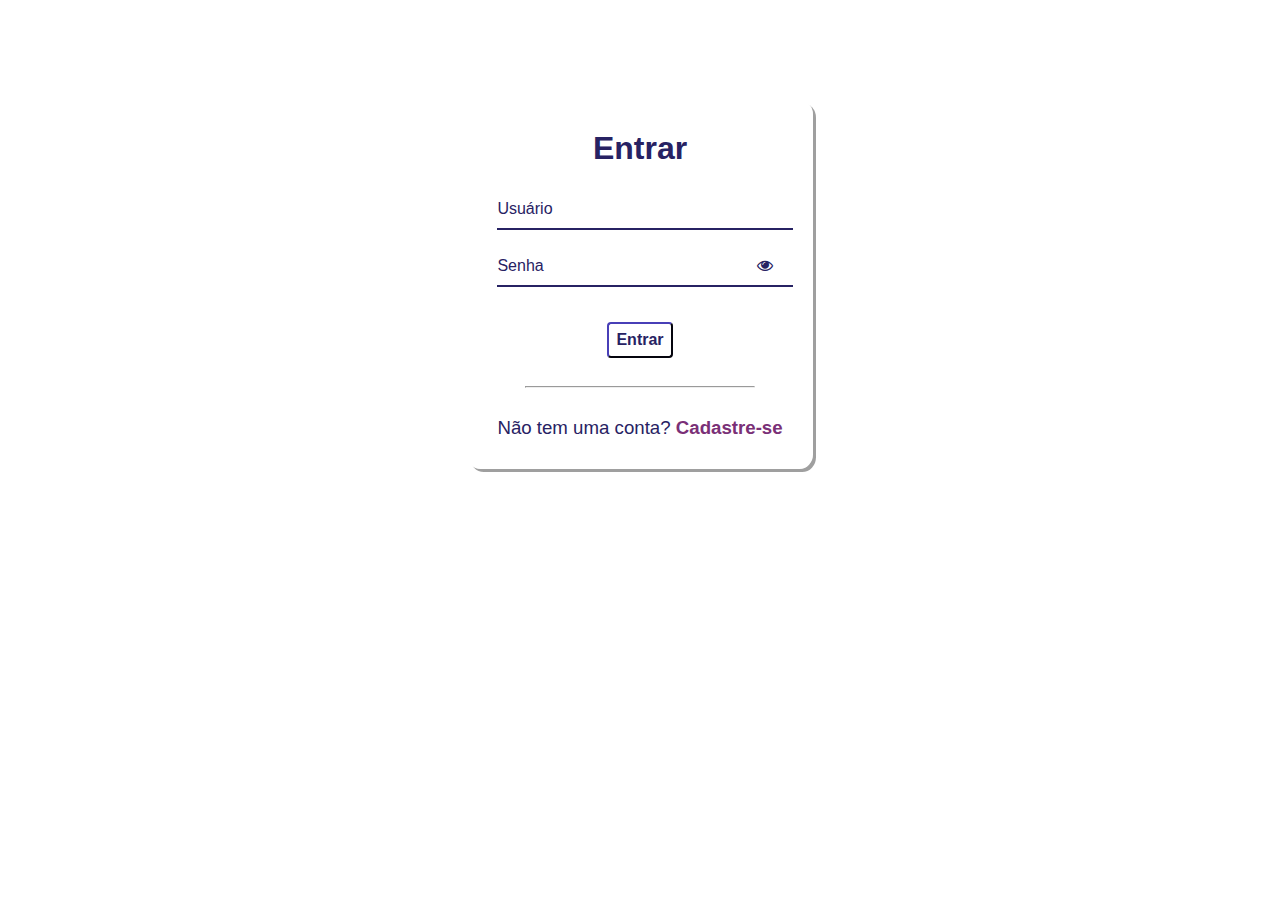
<file: html-css-login-cadastro-funcionando/index.html>
<!--
  Recurso: https://youtu.be/VUd2SA9oB2I


  
-->


<!DOCTYPE html>
<html lang="en">
<head>
  <meta charset="UTF-8">
  <meta http-equiv="X-UA-Compatible" content="IE=edge">
  <meta name="viewport" content="width=device-width, initial-scale=1.0">
  <!--<script type="text/javascript" src="js/script.js"></script> <!-- Chamada arquivo javascript-->
  <link href="css/estilo.css" rel="stylesheet">
  <link rel="stylesheet" href="https://stackpath.bootstrapcdn.com/font-awesome/4.7.0/css/font-awesome.min.css"> <!-- link para o font awesome para pegar icones -->
  
  <title>Aplicação completa com HTML, CSS e JS - Tela de Login</title>
</head>
<body>

  <div class= "container"> <!-- define um container para apágina -->
    <div class= "card"> <!-- insere um car no container -->
      <h1>Entrar</h1> <!-- título do card -->

      <div class= "label-float"> <!-- cria uma classe label float para o input e o label -->
          <input type="text" id="usuario" placeholder="" required> <!-- INPUT para o usuário com placeholder vazio - Campo requerido -->
          <label for="usuario">Usuário</label> <!-- rótulo para o usuário -->
      </div>

      <div class= "label-float">
          <input type="password" id="senha" placeholder="" required> <!-- input do tipo password - Campo requerido -->
          <label for="senha">Senha</label> <!-- rótulo para a senha -->
          <i class="fa fa-eye" aria-hidden="true"></i> <!-- Coloca o icone do olho. Depende do link no head. Tem que config a classe no css -->
          <script src="js/eye.js"></script> <!-- Colocado aqui porque se for declarado no head o button retornará null -->
      </div>

      <div class= "justify-center"> <!-- classe justify-center permitirá alinhar botão centro -->
        <button>Entrar</button> <!-- Criação do botão com rótulo "ENTRAR" -->        
      </div>

      <div class="justify-center">
        <hr> <!-- coloca uma linha separadora -->
      </div>

      <div >
        <p>Não tem uma conta? 
          <a href="cadastro.html">Cadastre-se</a>
        </p>

      </div>
    </div>
  </div>
</body>
</html>
</file>
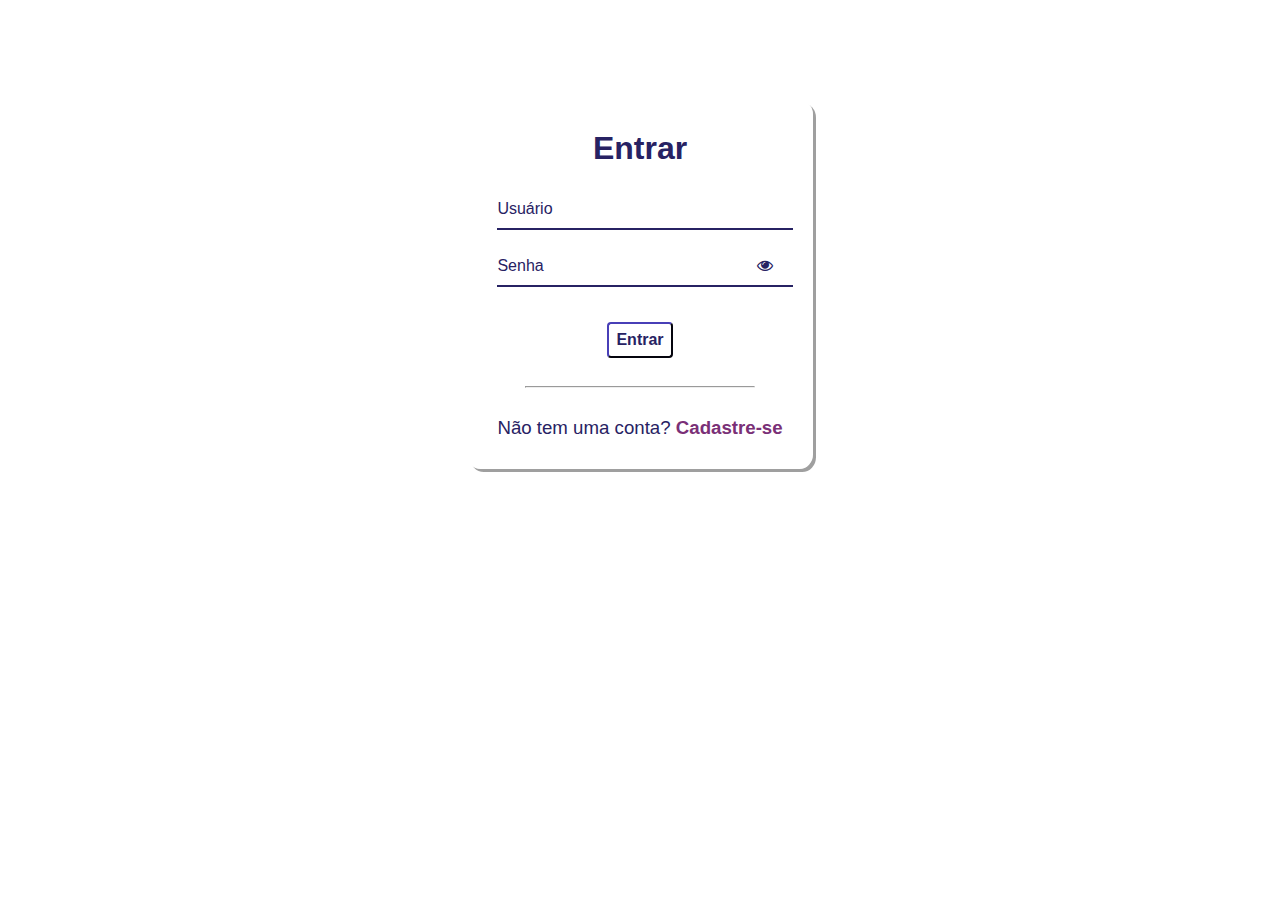
<file: html-css-login-cadastro/index.html>
<!--
  Recurso: https://youtu.be/VUd2SA9oB2I
  
-->


<!DOCTYPE html>
<html lang="en">
<head>
  <meta charset="UTF-8">
  <meta http-equiv="X-UA-Compatible" content="IE=edge">
  <meta name="viewport" content="width=device-width, initial-scale=1.0">
  <!--<script type="text/javascript" src="js/script.js"></script> <!-- Chamada arquivo javascript-->
  <link href="css/estilo.css" rel="stylesheet">
  <link rel="stylesheet" href="https://stackpath.bootstrapcdn.com/font-awesome/4.7.0/css/font-awesome.min.css"> <!-- link para o font awesome para pegar icones -->
  
  <title>Aplicação completa com HTML, CSS e JS - Tela de Login</title>
</head>
<body>

  <div class= "container"> <!-- define um container para apágina -->
    <div class= "card"> <!-- insere um car no container -->
      <h1>Entrar</h1> <!-- título do card -->

      <div class= "label-float"> <!-- cria uma classe label float para o input e o label -->
          <input type="text" id="usuario" placeholder="" required> <!-- INPUT para o usuário com placeholder vazio - Campo requerido -->
          <label for="usuario">Usuário</label> <!-- rótulo para o usuário -->
      </div>

      <div class= "label-float">
          <input type="password" id="senha" placeholder="" required> <!-- input do tipo password - Campo requerido -->
          <label for="senha">Senha</label> <!-- rótulo para a senha -->
          <i class="fa fa-eye" aria-hidden="true"></i> <!-- Coloca o icone do olho. Depende do link no head. Tem que config a classe no css -->
          <script src="js/eye.js"></script> <!-- Colocado aqui porque se for declarado no head o button retornará null -->
      </div>

      <div class= "justify-center"> <!-- classe justify-center permitirá alinhar botão centro -->
        <button>Entrar</button> <!-- Criação do botão com rótulo "ENTRAR" -->        
      </div>

      <div class="justify-center">
        <hr> <!-- coloca uma linha separadora -->
      </div>

      <div >
        <p>Não tem uma conta? 
          <a href="cadastro.html">Cadastre-se</a>
        </p>

      </div>
    </div>
  </div>
</body>
</html>
</file>
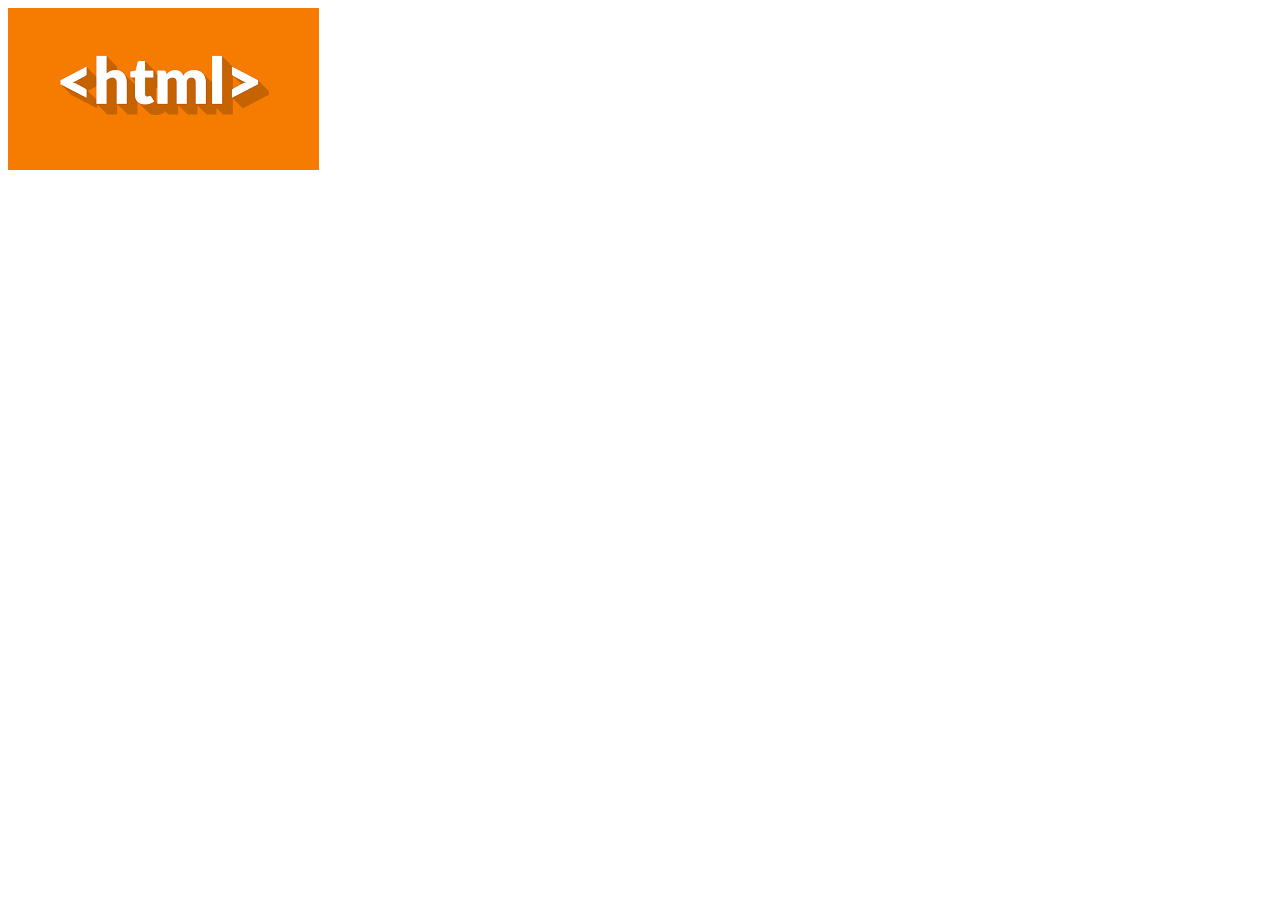
<file: Profissao Programador/01 HTML/Projetos/projeto-estudo/index.html>
<!DOCTYPE html>
<html lang="pt-br">
    <head>
        <meta charset="UTF-8">
        <title>Página de estudos de HTML</title> <!-- Adicionando um título -->
    </head>
    <body>
        <img src="imagens/imagem-html.png" alt="Minha imagem de teste">
    </body>
</html>
</file>
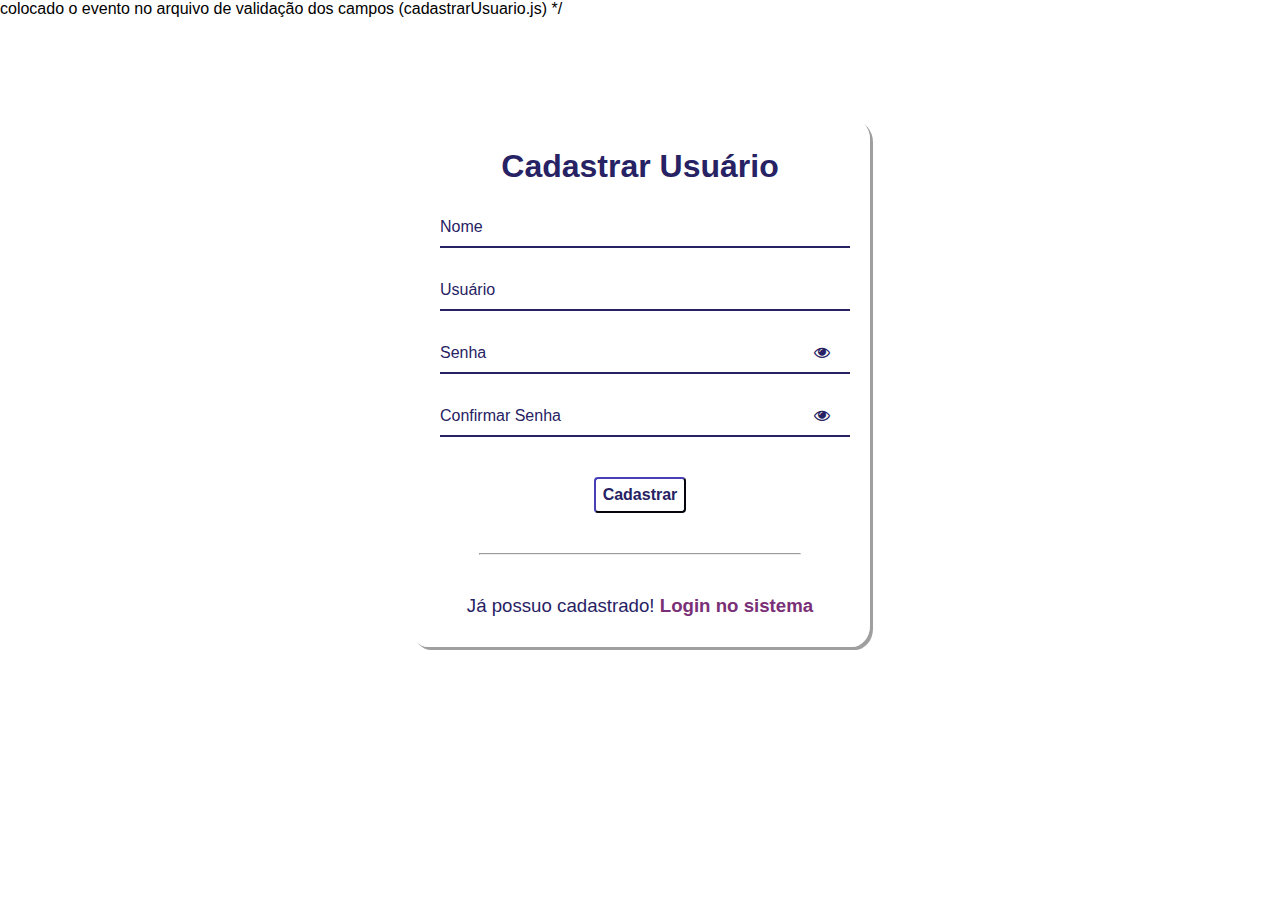
<file: html-css-login-cadastro-funcionando/cadastro.html>
<!--
  Recurso: https://youtu.be/VUd2SA9oB2I
  
  Objetivo: colocar funcionalidades na tela de cadastro

  Alterações: 
      01 - Colocar ID em cada Label (na hora de validar o campo a Label recebo o que ele deve ser!)
          - o padrão utilizado será id="labelCampo" (ex. labelNome, labelSenha...)
      02 - Inserir um evento de clique no botão cadastrar
          - quando clicar, chama a função cadastrar (javascript)
          - Ir para o javascript construir a função

-->


<!DOCTYPE html>
<html lang="en">
<head>
  <meta charset="UTF-8">
  <meta http-equiv="X-UA-Compatible" content="IE=edge">
  <meta name="viewport" content="width=device-width, initial-scale=1.0">
  
  <link href="css/estilo.css" rel="stylesheet">
  <link rel="stylesheet" href="https://stackpath.bootstrapcdn.com/font-awesome/4.7.0/css/font-awesome.min.css"> <!-- link para o font awesome para pegar icones -->
  
  <!-- Declaração de scripts  -->
  <!--<script src="js/eyes.js"></script> --> colocado o evento no arquivo de validação dos campos (cadastrarUsuario.js) */
  <script src="js/cadastrarUsuario"></script> <!-- Carrega o javascript do botão Cadastrar -->
  
  <title>Aplicação completa com HTML, CSS e JS - Tela de Cadastro de Usuário</title>
</head>
<body>
  <div class= "container"> <!-- define um container para apágina -->
    <div class= "card2"> <!-- insere um car no container -->
      
      <h1>Cadastrar Usuário</h1> <!-- título do card -->

      <!-- Usada para colocar a mensagem de sucesso ou erro-->

      <div id="msgError"></div>
      <div id="msgSucess"></div>
      

      <!-- colocar os campos do Card-->

      <div class= "label-float"> <!-- cria uma classe label float para o input e o label -->
        <input type="text" id="nome" placeholder="" required> <!-- INPUT para o nome com placeholder vazio - Campo Obrigatório -->
        <label id="labelNome" for="nome">Nome</label> <!-- rótulo para o nome do usuário -->
      </div>

      <div class= "label-float"> <!-- cria uma classe label float para o input e o label -->
          <input type="text" id="usuario" placeholder="" required> <!-- INPUT para o usuário com placeholder vazio - Campo obrigatório -->
          <label id="labelUsuario" for="usuario">Usuário</label> <!-- rótulo para o usuário -->
      </div>

      <!--
        Para utilizar o Javascript nos dois ícones (senha e confirmasenha), 
          - tem que criar um id, pois eles têm que ser selecionados no javascript separadamente.
          - O id substituirá o nome da classe no btn
      -->      
      <div class= "label-float">
          <input type="password" id="senha" placeholder="" required> <!-- input do tipo password - Campo obrigatório -->
          <label id="labelSenha" for="senha">Senha</label> <!-- rótulo para a senha -->
          <i id='ver-senha' class="fa fa-eye" aria-hidden="true"></i> <!-- Coloca o icone do olho. Depende do link no head. Tem que config a classe no css -->
          <!--<script src="js/eyes.js"></script> <!-- Colocado aqui porque se for declarado no head o button retornará null 
                                                      Situação resolvida com a função window.onload = function() {-->
      </div>

      <div class= "label-float">
        <input type="password" id="confirmarsenha" placeholder="" required> <!-- input do tipo password - Campo obrigatório -->
        <label id="labelConfirmarSenha" for="confirmarsenha">Confirmar Senha</label> <!-- rótulo para a confirmar senha -->
        <i id='ver-confirma' class="fa fa-eye" aria-hidden="true"></i> <!-- Coloca o icone do olho. Depende do link no head. Tem que config a classe no css -->
        <!--<script src="js/eyes.js"></script> <!-- Colocado aqui porque se for declarado no head o button retornará null 
                                                      Situação resolvida com a função window.onload = function() {-->
      </div>
      
      <div class= "justify-center"> <!-- classe justify-center permitirá alinhar botão centro -->
        <button onclick="cadastrarUsuario()" >Cadastrar</button> <!-- Criação do botão com rótulo "Cadastrar" -->
        <!--<button id="btnCadastrar" >Cadastrar</button> <!-- Criação do botão com rótulo "Cadastrar" -->
      </div>
      
      <div class="justify-center">
        <hr> <!-- coloca uma linha separadora -->
      </div>
      
      <div >
        <p>Já possuo cadastrado!
          <a href="index.html">Login no sistema</a>
        </p>

      </div>
    </div>
  </div>
</body>
</html>
</file>
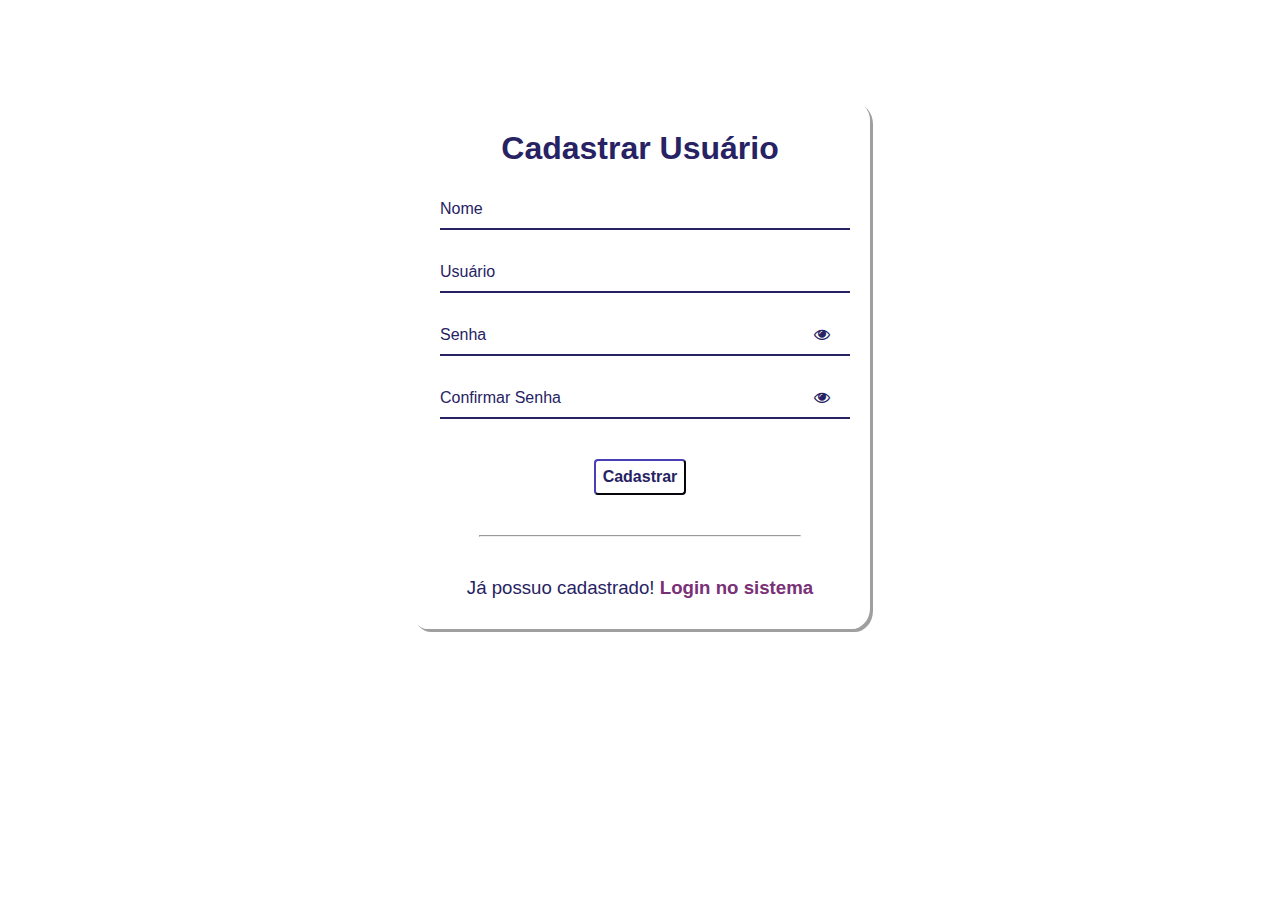
<file: html-css-login-cadastro/cadastro.html>
<!--
  Recurso: https://youtu.be/VUd2SA9oB2I
  
-->


<!DOCTYPE html>
<html lang="en">
<head>
  <meta charset="UTF-8">
  <meta http-equiv="X-UA-Compatible" content="IE=edge">
  <meta name="viewport" content="width=device-width, initial-scale=1.0">
  <link href="css/estilo.css" rel="stylesheet">
  <link rel="stylesheet" href="https://stackpath.bootstrapcdn.com/font-awesome/4.7.0/css/font-awesome.min.css"> <!-- link para o font awesome para pegar icones -->
  <!-- <script type="text/javascript" src="js/script.js"> /*chamada arquivo javascript */ </script> -->
  <title>Aplicação completa com HTML, CSS e JS - Tela de Cadastro de Usuário</title>
</head>
<body>
  <div class= "container"> <!-- define um container para apágina -->
    <div class= "card2"> <!-- insere um car no container -->
      
      <h1>Cadastrar Usuário</h1> <!-- título do card -->

      <div class= "label-float"> <!-- cria uma classe label float para o input e o label -->
        <input type="text" id="nome" placeholder="" required> <!-- INPUT para o nome com placeholder vazio - Campo Obrigatório -->
        <label for="usuario">Nome</label> <!-- rótulo para o nome do usuário -->
      </div>

      <div class= "label-float"> <!-- cria uma classe label float para o input e o label -->
          <input type="text" id="usuario" placeholder="" required> <!-- INPUT para o usuário com placeholder vazio - Campo obrigatório -->
          <label for="usuario">Usuário</label> <!-- rótulo para o usuário -->
      </div>

      <!--
        Para utilizar o Javascript nos dois ícones (senha e confirmasenha), 
          - tem que criar um id, pois eles têm que ser selecionados no javascript separadamente.
          - O id substituirá o nome da classe no btn
      -->      
      <div class= "label-float">
          <input type="password" id="senha" placeholder="" required> <!-- input do tipo password - Campo obrigatório -->
          <label for="senha">Senha</label> <!-- rótulo para a senha -->
          <i id='ver-senha' class="fa fa-eye" aria-hidden="true"></i> <!-- Coloca o icone do olho. Depende do link no head. Tem que config a classe no css -->
          <script src="js/eyes.js"></script> <!-- Colocado aqui porque se for declarado no head o button retornará null -->
      </div>

      <div class= "label-float">
        <input type="password" id="confirmarsenha" placeholder="" required> <!-- input do tipo password - Campo obrigatório -->
        <label for="confirmarsenha">Confirmar Senha</label> <!-- rótulo para a confirmar senha -->
        <i id='ver-confirma' class="fa fa-eye" aria-hidden="true"></i> <!-- Coloca o icone do olho. Depende do link no head. Tem que config a classe no css -->
        <script src="js/eyes.js"></script> <!-- Colocado aqui porque se for declarado no head o button retornará null -->
      </div>
      
      <div class= "justify-center"> <!-- classe justify-center permitirá alinhar botão centro -->
        <button>Cadastrar</button> <!-- Criação do botão com rótulo "Cadastrar" -->
      </div>
      
      <div class="justify-center">
        <hr> <!-- coloca uma linha separadora -->
      </div>
      
      <div >
        <p>Já possuo cadastrado!
          <a href="index.html">Login no sistema</a>
        </p>

      </div>
    </div>
  </div>
</body>
</html>
</file>
<file: html-css-login-cadastro-funcionando/css/estilo.css>
/*
Recurso: https://youtu.be/VUd2SA9oB2I
*/



* {
    margin: 0;
    padding: 0;
    font-family: 'Roboto', sans-serif 
  }

  body {
    background-image: url("https://upload.wikimedia.org/wikipedia/commons/thumb/a/a7/Atlantic_near_Faroe_Islands.jpg/640px-Atlantic_near_Faroe_Islands.jpg");
    background-repeat: no-repeat;
    background-size: cover; /* responsividade */
    background-attachment: fixed; /* ocupa toda a tela */
  }

  .container{
    display: flex; /* utilizar o Flexbox */
    justify-content: center;  /* coloca todo o conteúdo do card no centro */
    width: 100%; /*cobre 100% da área que ele ocupar*/
    margin-top: 100px; /* margem top fixa para qualquer tipo de tela*/
  }

  /*Configurar o Card*/

  .card{
    background-color: #ffffff90; /*define a cor(#ffffff) e a opacidade (0-100) do card (poderia ser #ffffff90)*/
    padding: 30px; /* espaçamento */
    border-radius: 4%; /* arredonda as laterai do card */
    box-shadow: 3px 3px 0px 0px #00000060; /*  sombra no card Direita, baixo, esquerda, topo opacidade*/
  }

  .card2{
    background-color: #ffffff90; /*define a cor(#ffffff) e a opacidade (0-100) do card (poderia ser #ffffff90)*/
    padding: 30px; /* espaçamento */
    border-radius: 4%; /* arredonda as laterai do card */
    box-shadow: 3px 3px 0px 0px #00000060; /*  sombra no card Direita, baixo, esquerda, topo opacidade*/
    min-width: 290px;
    max-width: 400px;
    width: 100%;
  }

  /* Configurar o Título*/

  h1{
    text-align: center; /* Centralizar o texto*/
    margin-bottom: 20px; /* Margem inferior - afastamento dos elementos abaixo*/
    color: #272263; /* Define a cor do texto - usar colorzilla*/
  }

  .label-float input{
    width: 100%; /* ocupar todo o espaço*/
    padding: 5px 5px; /* padding fixo acima e abaixo*/
    display: inline-block; /* fixar em uma linha nada mais ocupa a linha além do input*/
    border: 0; /* */
    border-bottom: 2px solid #272263; /* Borda inferior da mesma cor do h1*/
    background-color: transparent; /* Sem background*/
    outline: none; /* retirar o outline do input (quando clica não abre a caixa para edição)*/
    min-width: 180px; /* mínimo de largura*/
    font-size: 16px; /* tamanho fixo da fonte do INPUT*/
    transition: all .3s ease-out; /* Cria uma transição de 0,3 seg*/
    border-radius: 0; /* Retirar o border-radius*/ 
  }

  .label-float {
    position: relative; /* */
    padding-top: 13px; /* */
    margin-top: 5%; /* */
    margin-bottom: 5%; /* */
  }

  .label-float input:focus {
    border-bottom: 2px solid #4038a0; /* Quando tiver o foco (clicar nele) vai mudar d cor*/
  }

  .label-float label {
    color: #272263; /*a LABEL vai ter cor igual à de todos*/
    pointer-events: none; /* quando o mouse for colocado sobre a label*/
    position: absolute; /* smpre vai ficar por cima - mas dentro do espaço relativo*/
    top: 0; /* retira a altura*/
    left: 0;
    margin-top: 13px;
    transition: all .3s ease-out;
  }

  .label-float input:focus + label,
  .label-float input:valid + label { /* faz com que o label não sobreponha o texto digitado ao sair do foco */
    font-size: 13px; /* quando entrar no INPUT a LABEL terá 13 px*/
    margin-top: 0;
    color: #4038a0; /* a mesma cor do focus do input*/
  }


  .label-float {
    position: relative; /* */
    padding-top: 13px; /* */
    margin-top: 5%; /* */
    margin-bottom: 5%; /* */
  }

  button {
    background-color: transparent;  /* Cor de fundo transparente */
    border-color: #272263; /* cor padrão de uso nesta app */
    color: #272263; /* cor da paleta (texto) */
    padding: 7px; /* espaçamento interno (dentro do elemento)*/
    font-weight: bold; /* largura do texto do botão */
    font-size: 12pt; /* fonte um pouco maior */
    margin-top: 20px; /* espaçamento superior (fora do elemento) */
    border-radius: 4px; /* deixa o botão arredondado */
    cursor: pointer; /* quando o mouse passar sobre o elemento vira uma mão */
    outline: none; /* quando apertar o botão fará apenas um efeito de sombra ao invés do efeito normal */
  }

/* Quando o mouse passar sobre o botão */
  button:hover {
    background-color: #272263; /* quando passar o mouse muda a cor do botão */
    color: #fff; /* muda a cor do texto para branco */
    transition: all .4s ease-out; /* atribui uma transição de 0,4s na mudança da cor */
  }

  .justify-center {
    display: flex; /*  */
    justify-content: center; /*  */
  }

  /*  */
  hr {
    margin-top: 10%; /* espaçamento no topo da linha */
    margin-bottom: 10%; /* Espaçamento abaixo */
    width: 80%;  /* comprimento da linha */
  }

  p {
    color: #272263; /* ajusta cor do texto */
    font-size: 14pt; /* altera o tamanho da fonte */
    text-align: center; /* alinha o texto ao centro */
  }

  a {
    color: #7a3077; /* uma cor para evidenciar que é um link */
    font-weight: bold; /* colocar o link em negrito */
    text-decoration: none; /* retira o sublinhado do link */
  }

/* quando o mouse passar sobre um link */
  a:hover {
    color: #272263; /* muda a cor para substituir o text decoration */
    transition: all .4s ease-out;
  }

  .fa-eye {
    position: absolute;
    top: 13px; /*tem que ser o mesmo da label quando não está no focus: 13px*/
    right: 10px;
    cursor: pointer; /*quando passar o mouse, o cursor muda para pointer*/
    color: #272263;/* Trocar a cor para deixar no padrão */
  }
  .fa-eye: hover {
    color: #7a33077; /* muda a cor para substituir o text decoration */
    transition: all .4s ease-out;
  }

 /* Configurar a mensagem de erro ou sucesso no cadastramento do usuário
    chamando pelo id da <div> */
  #msgError {
      text-align: center;
      color: #ff0000;
      background-color: #ffbbbb;
      padding: 10px;
      border-radius: 4px;
      display: none;  /* para que ele não seja exibido por default*/
  }

  #msgSucess {
    text-align: center;
    color: #00bb00;
    background-color: #bbffbe;
    padding: 10px;
    border-radius: 4px;
    display: none;  /* para que ele não seja exibido por default*/
  }
</file>
<file: html-css-login-cadastro/css/estilo.css>
/*
Recurso: https://youtu.be/VUd2SA9oB2I
*/



* {
    margin: 0;
    padding: 0;
    font-family: 'Roboto', sans-serif 
  }

  body {
    background-image: url("https://upload.wikimedia.org/wikipedia/commons/thumb/a/a7/Atlantic_near_Faroe_Islands.jpg/640px-Atlantic_near_Faroe_Islands.jpg");
    background-repeat: no-repeat;
    background-size: cover; /* responsividade */
    background-attachment: fixed; /* ocupa toda a tela */
  }

  .container{
    display: flex; /* utilizar o Flexbox */
    justify-content: center;  /* coloca todo o conteúdo do card no centro */
    width: 100%; /*cobre 100% da área que ele ocupar*/
    margin-top: 100px; /* margem top fixa para qualquer tipo de tela*/
  }

  /*Configurar o Card*/

  .card{
    background-color: #ffffff90; /*define a cor(#ffffff) e a opacidade (0-100) do card (poderia ser #ffffff90)*/
    padding: 30px; /* espaçamento */
    border-radius: 4%; /* arredonda as laterai do card */
    box-shadow: 3px 3px 0px 0px #00000060; /*  sombra no card Direita, baixo, esquerda, topo opacidade*/
  }

  .card2{
    background-color: #ffffff90; /*define a cor(#ffffff) e a opacidade (0-100) do card (poderia ser #ffffff90)*/
    padding: 30px; /* espaçamento */
    border-radius: 4%; /* arredonda as laterai do card */
    box-shadow: 3px 3px 0px 0px #00000060; /*  sombra no card Direita, baixo, esquerda, topo opacidade*/
    min-width: 290px;
    max-width: 400px;
    width: 100%;
  }

  /* Configurar o Título*/

  h1{
    text-align: center; /* Centralizar o texto*/
    margin-bottom: 20px; /* Margem inferior - afastamento dos elementos abaixo*/
    color: #272263; /* Define a cor do texto - usar colorzilla*/
  }

  .label-float input{
    width: 100%; /* ocupar todo o espaço*/
    padding: 5px 5px; /* padding fixo acima e abaixo*/
    display: inline-block; /* fixar em uma linha nada mais ocupa a linha além do input*/
    border: 0; /* */
    border-bottom: 2px solid #272263; /* Borda inferior da mesma cor do h1*/
    background-color: transparent; /* Sem background*/
    outline: none; /* retirar o outline do input (quando clica não abre a caixa para edição)*/
    min-width: 180px; /* mínimo de largura*/
    font-size: 16px; /* tamanho fixo da fonte do INPUT*/
    transition: all .3s ease-out; /* Cria uma transição de 0,3 seg*/
    border-radius: 0; /* Retirar o border-radius*/ 
  }

  .label-float {
    position: relative; /* */
    padding-top: 13px; /* */
    margin-top: 5%; /* */
    margin-bottom: 5%; /* */
  }

  .label-float input:focus {
    border-bottom: 2px solid #4038a0; /* Quando tiver o foco (clicar nele) vai mudar d cor*/
  }

  .label-float label {
    color: #272263; /*a LABEL vai ter cor igual à de todos*/
    pointer-events: none; /* quando o mouse for colocado sobre a label*/
    position: absolute; /* smpre vai ficar por cima - mas dentro do espaço relativo*/
    top: 0; /* retira a altura*/
    left: 0;
    margin-top: 13px;
    transition: all .3s ease-out;
  }

  .label-float input:focus + label,
  .label-float input:valid + label { /* faz com que o label não sobreponha o texto digitado ao sair do foco */
    font-size: 13px; /* quando entrar no INPUT a LABEL terá 13 px*/
    margin-top: 0;
    color: #4038a0; /* a mesma cor do focus do input*/
  }


  .label-float {
    position: relative; /* */
    padding-top: 13px; /* */
    margin-top: 5%; /* */
    margin-bottom: 5%; /* */
  }

  button {
    background-color: transparent;  /* Cor de fundo transparente */
    border-color: #272263; /* cor padrão de uso nesta app */
    color: #272263; /* cor da paleta (texto) */
    padding: 7px; /* espaçamento interno (dentro do elemento)*/
    font-weight: bold; /* largura do texto do botão */
    font-size: 12pt; /* fonte um pouco maior */
    margin-top: 20px; /* espaçamento superior (fora do elemento) */
    border-radius: 4px; /* deixa o botão arredondado */
    cursor: pointer; /* quando o mouse passar sobre o elemento vira uma mão */
    outline: none; /* quando apertar o botão fará apenas um efeito de sombra ao invés do efeito normal */
  }

/* Quando o mouse passar sobre o botão */
  button:hover {
    background-color: #272263; /* quando passar o mouse muda a cor do botão */
    color: #fff; /* muda a cor do texto para branco */
    transition: all .4s ease-out; /* atribui uma transição de 0,4s na mudança da cor */
  }

  .justify-center {
    display: flex; /*  */
    justify-content: center; /*  */
  }

  /*  */
  hr {
    margin-top: 10%; /* espaçamento no topo da linha */
    margin-bottom: 10%; /* Espaçamento abaixo */
    width: 80%;  /* comprimento da linha */
  }

  p {
    color: #272263; /* ajusta cor do texto */
    font-size: 14pt; /* altera o tamanho da fonte */
    text-align: center; /* alinha o texto ao centro */
  }

  a {
    color: #7a3077; /* uma cor para evidenciar que é um link */
    font-weight: bold; /* colocar o link em negrito */
    text-decoration: none; /* retira o sublinhado do link */
  }

/* quando o mouse passar sobre um link */
  a:hover {
    color: #272263; /* muda a cor para substituir o text decoration */
    transition: all .4s ease-out;
  }

  .fa-eye {
    position: absolute;
    top: 13px; /*tem que ser o mesmo da label quando não está no focus: 13px*/
    right: 10px;
    cursor: pointer; /*quando passar o mouse, o cursor muda para pointer*/
    color: #272263;/* Trocar a cor para deixar no padrão */
  }
  .fa-eye: hover {
    color: #7a33077; /* muda a cor para substituir o text decoration */
    transition: all .4s ease-out;
  }
</file>
